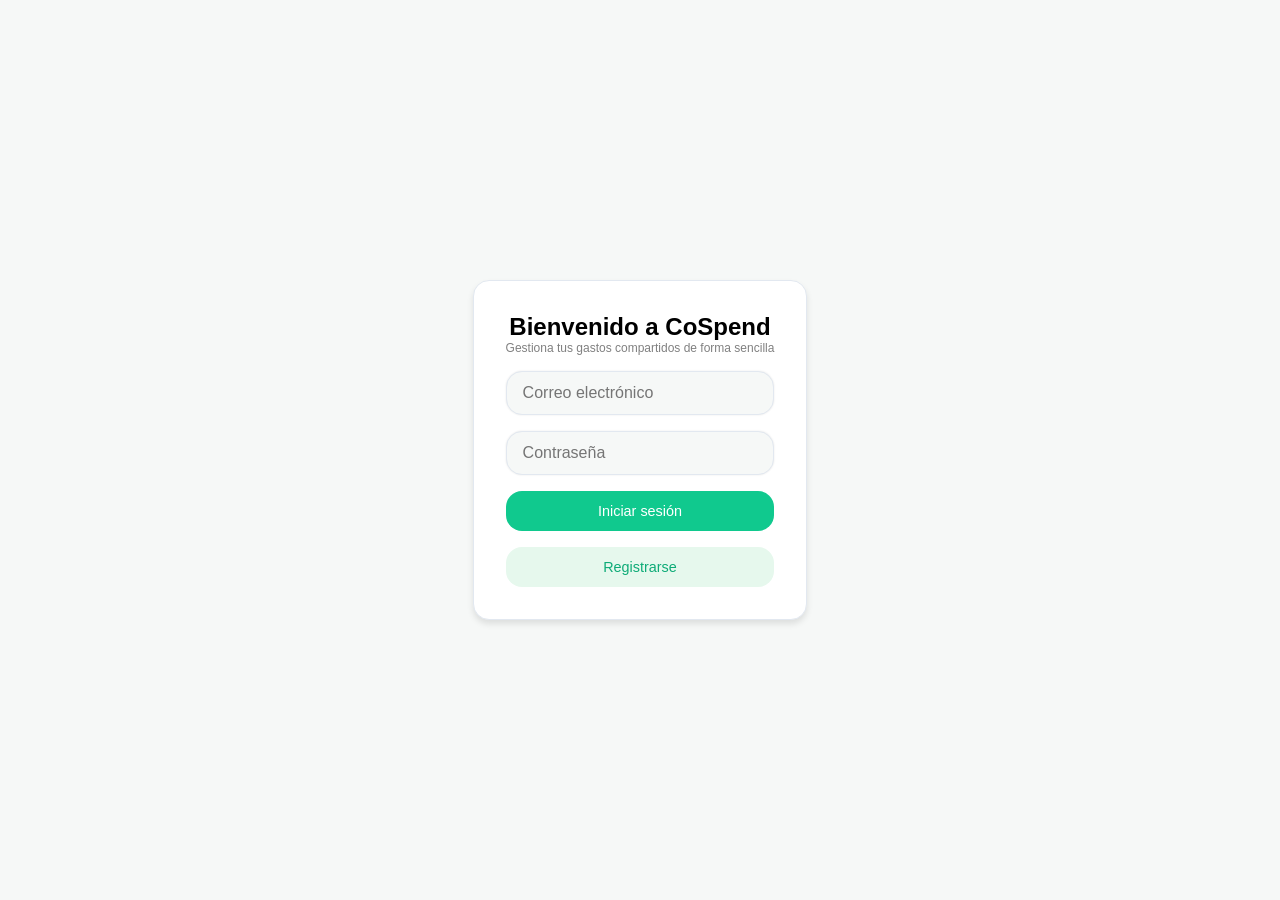
<file: index.html>
<!DOCTYPE html>
<html lang="es">
    <head>
        <meta charset="UTF-8">
        <meta name="viewport" content="width=device-width, initial-scale=1.0">
        <title>CoSpend</title>
        <meta name="description" content="Aplicación para gestionar gastos compartidos">
        <link rel="stylesheet" href="./styles.css">
    </head>
    <body>
        <main>
            <section class="login-section">
                <h1>Bienvenido a CoSpend</h1>
                <p>Gestiona tus gastos compartidos de forma sencilla</p>
                <form>
                    <input type="text" placeholder="Correo electrónico">
                    <input type="password" placeholder="Contraseña">
                    <button action="submit">Iniciar sesión</button>
                    <button>Registrarse</button>
                </form>
            </section>
        </main>
    </body>
</html>
</file>
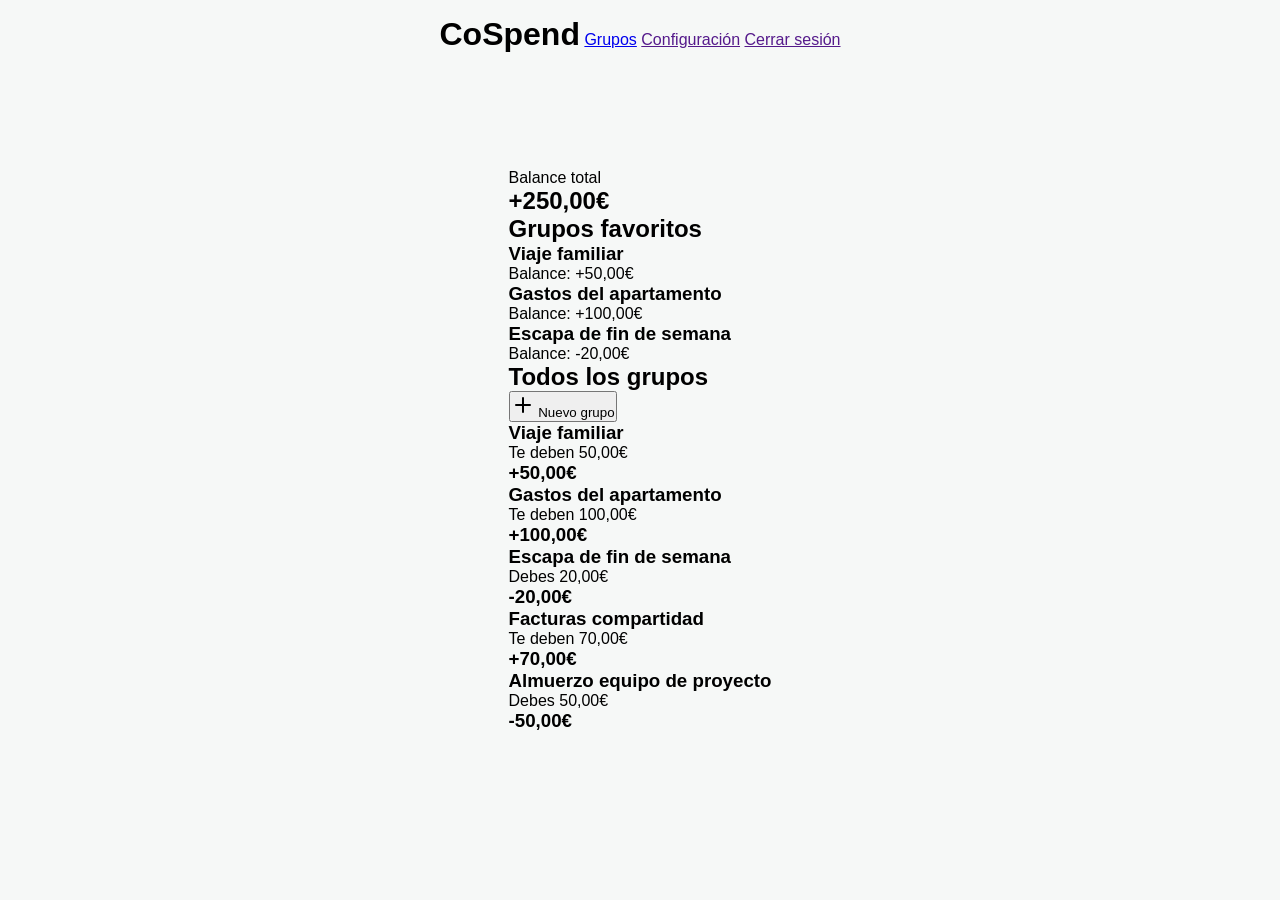
<file: dashboard.html>
<!DOCTYPE html>
<html lang="es">
    <head>
        <meta charset="UTF-8">
        <meta name="viewport" content="width=device-width, initial-scale=1.0">
        <title>CoSpend</title>
        <meta name="description" content="Aplicación para gestionar gastos compartidos">
        <link rel="stylesheet" href="./styles.css">
    </head>
    <body>
        <header>
            <h1>CoSpend</h1>
            <nav>
                <a href="dashboard.html">Grupos</a>
                <a href="">Configuración</a>
                <a href="">Cerrar sesión</a>
            </nav>
        </header>
        <main>
            <section class="balance-overview">
                <p>Balance total</p>
                <h2>+250,00€</h2>
            </section>
            
            <section class="favourite-groups">
                <h2>Grupos favoritos</h2>
                <article>
                    <h3>Viaje familiar</h3>
                    <p>Balance: +50,00€</p>
                </article>
                <article>
                    <h3>Gastos del apartamento</h3>
                    <p>Balance: +100,00€</p>
                </article>
                <article>
                    <h3>Escapa de fin de semana</h3>
                    <p>Balance: -20,00€</p>
                </article>
            </section>
            
            <section class="all-groups">
                <h2>Todos los grupos</h2>
                <button>
                    <svg  xmlns="http://www.w3.org/2000/svg"  width="24"  height="24"  viewBox="0 0 24 24"  fill="none"  stroke="currentColor"  stroke-width="2"  stroke-linecap="round"  stroke-linejoin="round"  class="icon icon-tabler icons-tabler-outline icon-tabler-plus"><path stroke="none" d="M0 0h24v24H0z" fill="none"/><path d="M12 5l0 14" /><path d="M5 12l14 0" /></svg> 
                    Nuevo grupo
                </button>
                <article>
                    <h3>Viaje familiar</h3>
                    <p>Te deben 50,00€</p>
                    <h3>+50,00€</h3>
                </article>
                <article>
                    <h3>Gastos del apartamento</h3>
                    <p>Te deben 100,00€</p>
                    <h3>+100,00€</h3>
                </article>
                <article>
                    <h3>Escapa de fin de semana</h3>
                    <p>Debes 20,00€</p>
                    <h3>-20,00€</h3>
                </article>
                <article>
                    <h3>Facturas compartidad</h3>
                    <p>Te deben 70,00€</p>
                    <h3>+70,00€</h3>
                </article>
                <article>
                    <h3>Almuerzo equipo de proyecto</h3>
                    <p>Debes 50,00€</p>
                    <h3>-50,00€</h3>
                </article>
            </section>
        </main>
    </body> 
</html>
</file>
<file: styles.css>
* {
    margin: 0;
    padding: 0;
    box-sizing: border-box;
    font-family: 'Segoe UI', Tahoma, Geneva, Verdana, sans-serif;
}

:root {
    --primary: #10c98e;
    --background-light: #f6f8f7;
    --text-light: gray;
    --text-dark: #1e293b;
    --border-light: #e2e8f0;
}

body {
    background-color: var(--background-light);
    display: flex;
    justify-content: center;
    align-items: center;
    min-height: 100vh;
}

header {
    width: 100%;
    background: var(--background-light);
    padding: 1rem 0;
    text-align: center;
    position: fixed; top: 0;

    * {
        display: inline;
    }
}

.login-section {
    padding: 2rem;
    background-color: white;
    border: 1px solid var(--border-light);
    border-radius: 1rem;
    box-shadow: 0 4px 6px rgba(0, 0, 0, 0.1);
    text-align: center;

    p {
        color: gray;
        font-size: 0.75rem;
        margin-bottom: 1rem;
    }

    form {
        display: flex;
        flex-direction: column;
        gap: 1rem;

        input {
            padding: 0.75rem 1rem;
            border: 1px solid var(--border-light);
            border-radius: 1rem;
            font-size: 1rem;
            width: 100%;
            background-color: var(--background-light);
            box-shadow: 0 0px 2px rgba(0, 0, 0, 0.1);

            &:focus {
                outline: none;
                border-color: var(--primary);
                box-shadow: 0 0 5px rgba(16, 201, 142, 0.5);
            }   
        }

        button {
            padding: 0.75rem 1rem;
            border: none;
            border-radius: 1rem;
            font-size: 0.9rem;
            background-color: var(--primary);
            color: white;
            cursor: pointer;
            transition: background-color 0.3s ease;

            &:hover {
                background-color: #0eab77;
            }
        }

        button:nth-of-type(2) {
            background-color: #e6f8ed;
            color: #0eab77;

            &:hover {
                background-color: #b8e6ce;
            }
        }
    }
}
</file>
